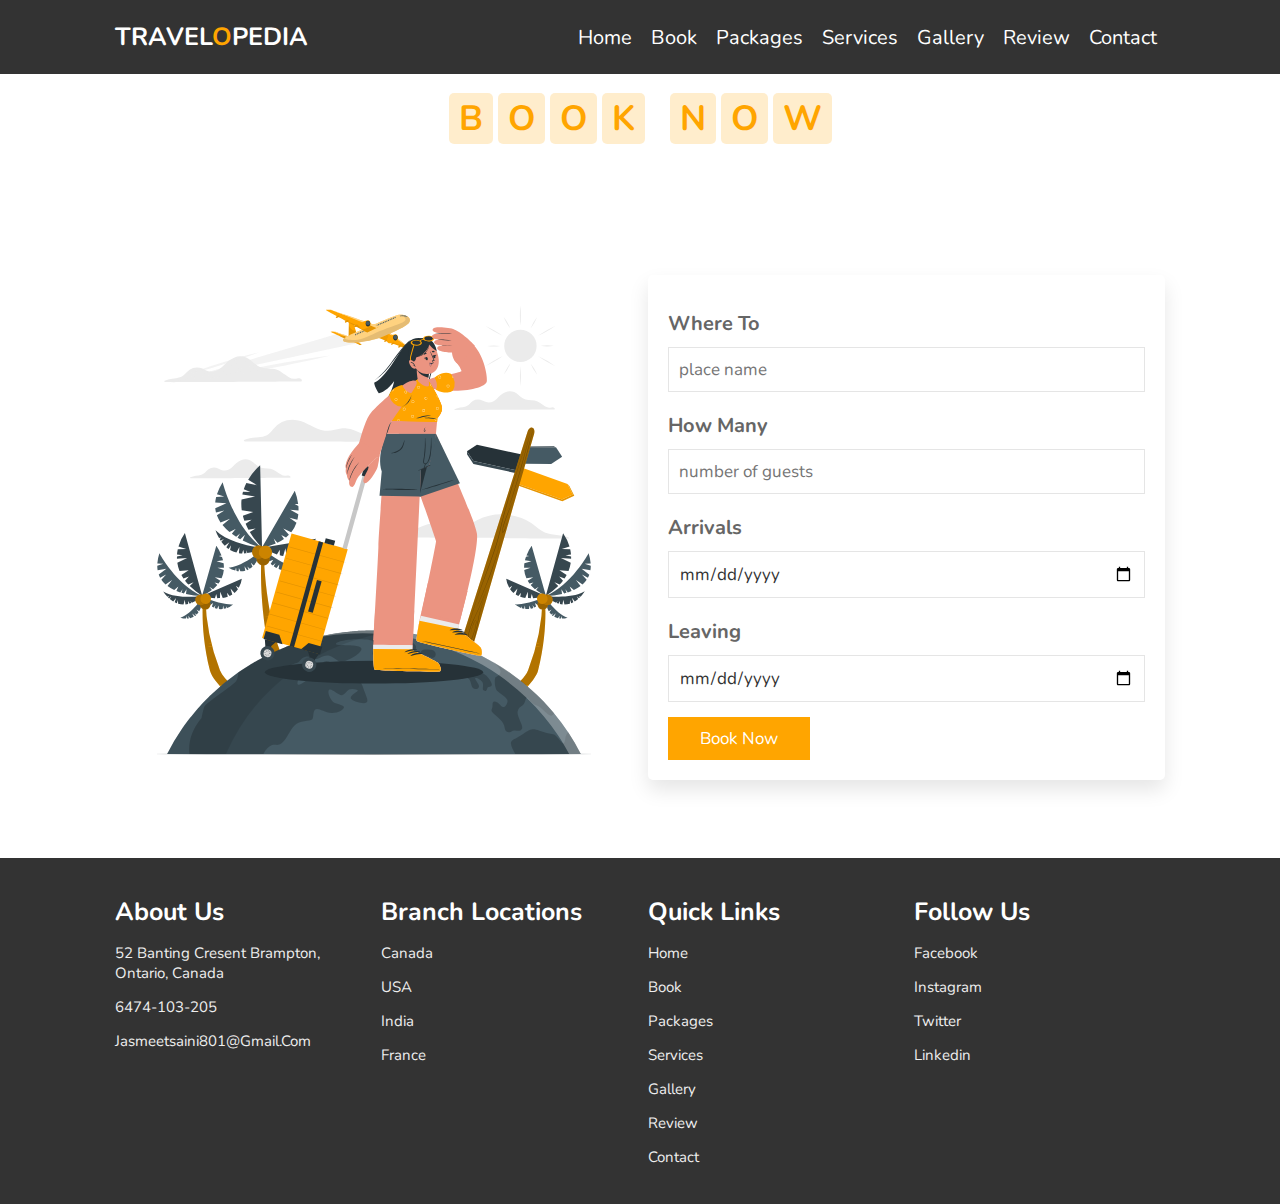
<file: booking.html>
<!DOCTYPE html>
<html lang="en">
<head>
    <meta charset="UTF-8">
    <meta name="viewport" content="width=device-width, initial-scale=1.0">
    <title>TravelOpedia</title>

    <link rel="stylesheet" href="https://unpkg.com/swiper/swiper-bundle.min.css" />

    <!-- font awesome cdn link  -->
    <link rel="stylesheet" href="https://cdnjs.cloudflare.com/ajax/libs/font-awesome/5.15.3/css/all.min.css">

    <!-- custom css file link  -->
    <link rel="stylesheet" href="style/style.css">

</head>
<body>
    
<!-- header section starts  -->

<header>

    <div id="menu-bar" class="fas fa-bars"></div>

    <a href="#" class="logo">travel<span>O</span>pedia</a>

    <nav class="navbar">
        <a href="./index.html">home</a>
        <a href="./booking.html">book</a>
        <a href="./package.html">packages</a>
        <a href="./services.html">services</a>
        <a href="./index.html">gallery</a>
        <a href="./reviews.html">review</a>
        <a href="./contact.html">contact</a>
    </nav>
</header>

<!-- header section ends -->

<!-- book section starts  -->

<section class="book" id="book">

    <h1 class="heading">
        <span>b</span>
        <span>o</span>
        <span>o</span>
        <span>k</span>
        <span class="space"></span>
        <span>n</span>
        <span>o</span>
        <span>w</span>
    </h1>

    <div class="row">

        <div class="image">
            <img src="images/book-img.svg" alt="">
        </div>

        <form action="./Thankyou.html">
            <div class="inputBox">
                <h3>where to</h3>
                <input type="text" placeholder="place name">
            </div>
            <div class="inputBox">
                <h3>how many</h3>
                <input type="number" placeholder="number of guests">
            </div>
            <div class="inputBox">
                <h3>arrivals</h3>
                <input type="date">
            </div>
            <div class="inputBox">
                <h3>leaving</h3>
                <input type="date">
            </div>
            <input type="submit" class="btn" value="book now">
        </form>

    </div>

</section>

<!-- book section ends -->

<!-- footer section  -->

<section class="footer">

    <div class="box-container">

        <div class="box">
            <h3>about us</h3>
            <p>52 banting cresent Brampton, Ontario, Canada</p>
            <p>6474-103-205</p>
            <p>jasmeetsaini801@gmail.com</p>
        </div>
        <div class="box">
            <h3>branch locations</h3>
            <a href="#">Canada</a>
            <a href="#">USA</a>
            <a href="#">India</a>
            <a href="#">france</a>
        </div>
        <div class="box">
            <h3>quick links</h3>
            <a href="./index.html">home</a>
            <a href="./booking.html">book</a>
            <a href="./package.html">packages</a>
            <a href="./services.html">services</a>
            <a href="./index.html">gallery</a>
            <a href="./reviews.html">review</a>
            <a href="./contact.html">contact</a>
        </div>
        <div class="box">
            <h3>follow us</h3>
            <a href="#">facebook</a>
            <a href="#">instagram</a>
            <a href="#">twitter</a>
            <a href="#">linkedin</a>
        </div>

    </div>
</section>


<script src="https://unpkg.com/swiper/swiper-bundle.min.js"></script>

<!-- custom js file link  -->
<script src="scripts/script.js"></script>

</body>
</html>
</file>
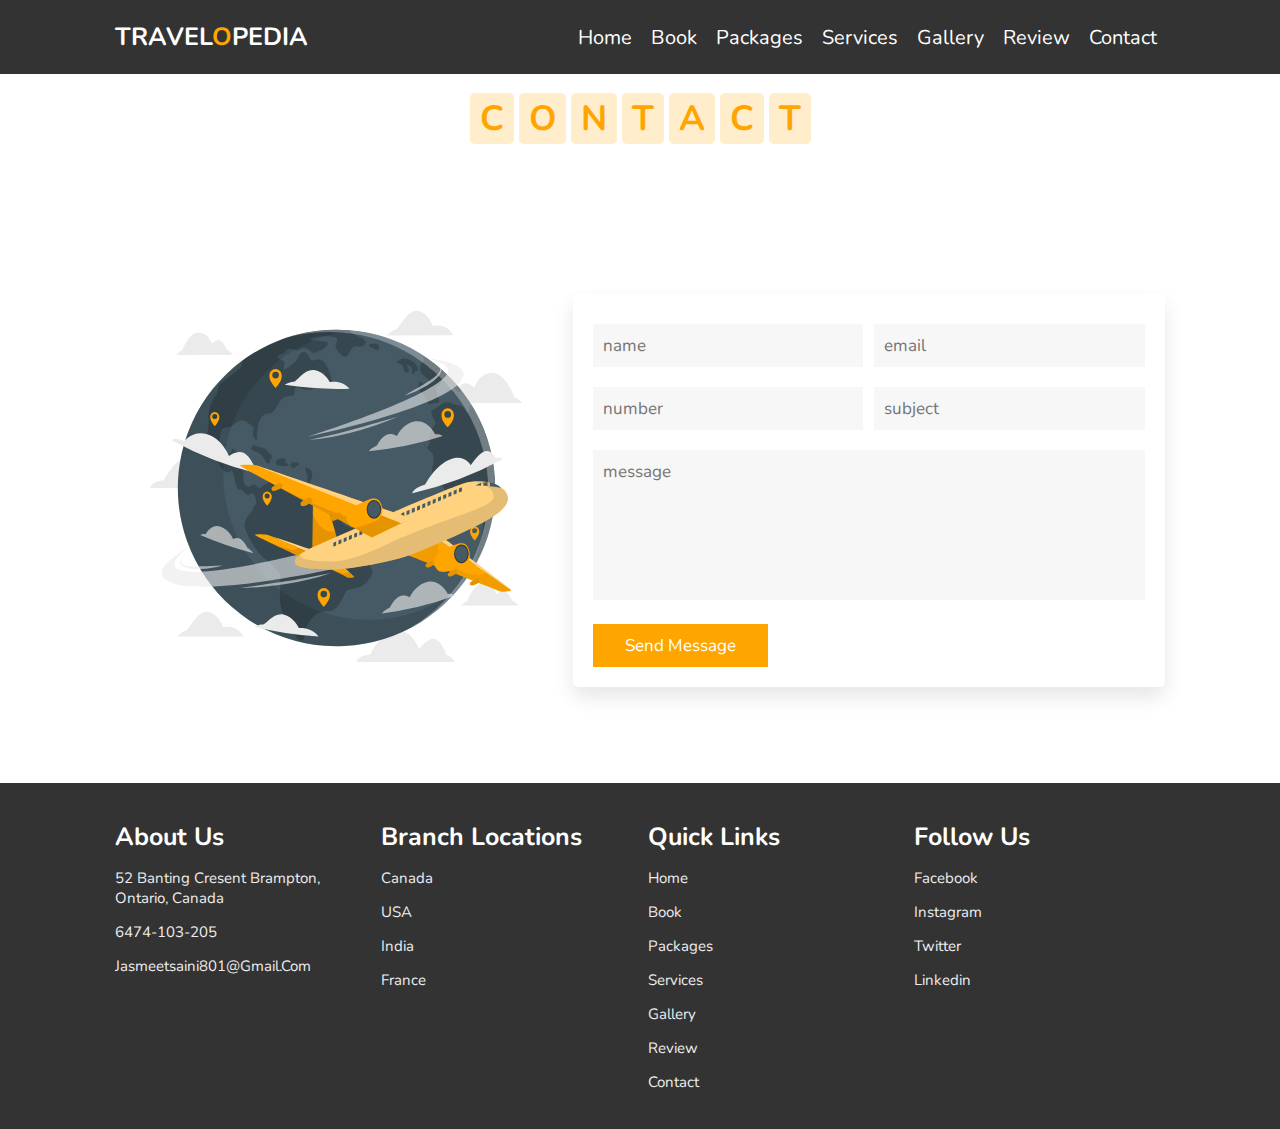
<file: contact.html>
<!DOCTYPE html>
<html lang="en">
<head>
    <meta charset="UTF-8">
    <meta name="viewport" content="width=device-width, initial-scale=1.0">
    <title>TravelOpedia</title>

    <link rel="stylesheet" href="https://unpkg.com/swiper/swiper-bundle.min.css" />

    <!-- font awesome cdn link  -->
    <link rel="stylesheet" href="https://cdnjs.cloudflare.com/ajax/libs/font-awesome/5.15.3/css/all.min.css">

    <!-- custom css file link  -->
    <link rel="stylesheet" href="style/style.css">

</head>
<body>
    
<!-- header section starts  -->

<header>

    <div id="menu-bar" class="fas fa-bars"></div>

    <a href="#" class="logo">travel<span>O</span>pedia</a>

    <nav class="navbar">
        <a href="./index.html">home</a>
        <a href="./booking.html">book</a>
        <a href="./package.html">packages</a>
        <a href="./services.html">services</a>
        <a href="./index.html">gallery</a>
        <a href="./reviews.html">review</a>
        <a href="./contact.html">contact</a>
    </nav>

</header>

<!-- header section ends -->


<!-- contact section starts  -->

<section class="contact" id="contact">
    
    <h1 class="heading">
        <span>c</span>
        <span>o</span>
        <span>n</span>
        <span>t</span>
        <span>a</span>
        <span>c</span>
        <span>t</span>
    </h1>

    <div class="row">

        <div class="image">
            <img src="images/contact-img.svg" alt="">
        </div>

        <form action="/Thankyou.html">
            <div class="inputBox">
                <input type="text" placeholder="name">
                <input type="email" placeholder="email">
            </div>
            <div class="inputBox">
                <input type="number" placeholder="number">
                <input type="text" placeholder="subject">
            </div>
            <textarea placeholder="message" name="" id="" cols="30" rows="10"></textarea>
            <input type="submit" class="btn" value="send message">
        </form>

    </div>
    
</section>

<!-- contact section ends -->

<!-- footer section  -->

<section class="footer">

    <div class="box-container">

        <div class="box">
            <h3>about us</h3>
            <p>52 banting cresent Brampton, Ontario, Canada</p>
            <p>6474-103-205</p>
            <p>jasmeetsaini801@gmail.com</p>
        </div>
        <div class="box">
            <h3>branch locations</h3>
            <a href="#">Canada</a>
            <a href="#">USA</a>
            <a href="#">India</a>
            <a href="#">france</a>
        </div>
        <div class="box">
            <h3>quick links</h3>
            <a href="./index.html">home</a>
            <a href="./booking.html">book</a>
            <a href="./package.html">packages</a>
            <a href="./services.html">services</a>
            <a href="./index.html">gallery</a>
            <a href="./reviews.html">review</a>
            <a href="./contact.html">contact</a>
        </div>
        <div class="box">
            <h3>follow us</h3>
            <a href="#">facebook</a>
            <a href="#">instagram</a>
            <a href="#">twitter</a>
            <a href="#">linkedin</a>
        </div>

    </div>
</section>

<script src="https://unpkg.com/swiper/swiper-bundle.min.js"></script>

<!-- custom js file link  -->
<script src="scripts/script.js"></script>

</body>
</html>
</file>
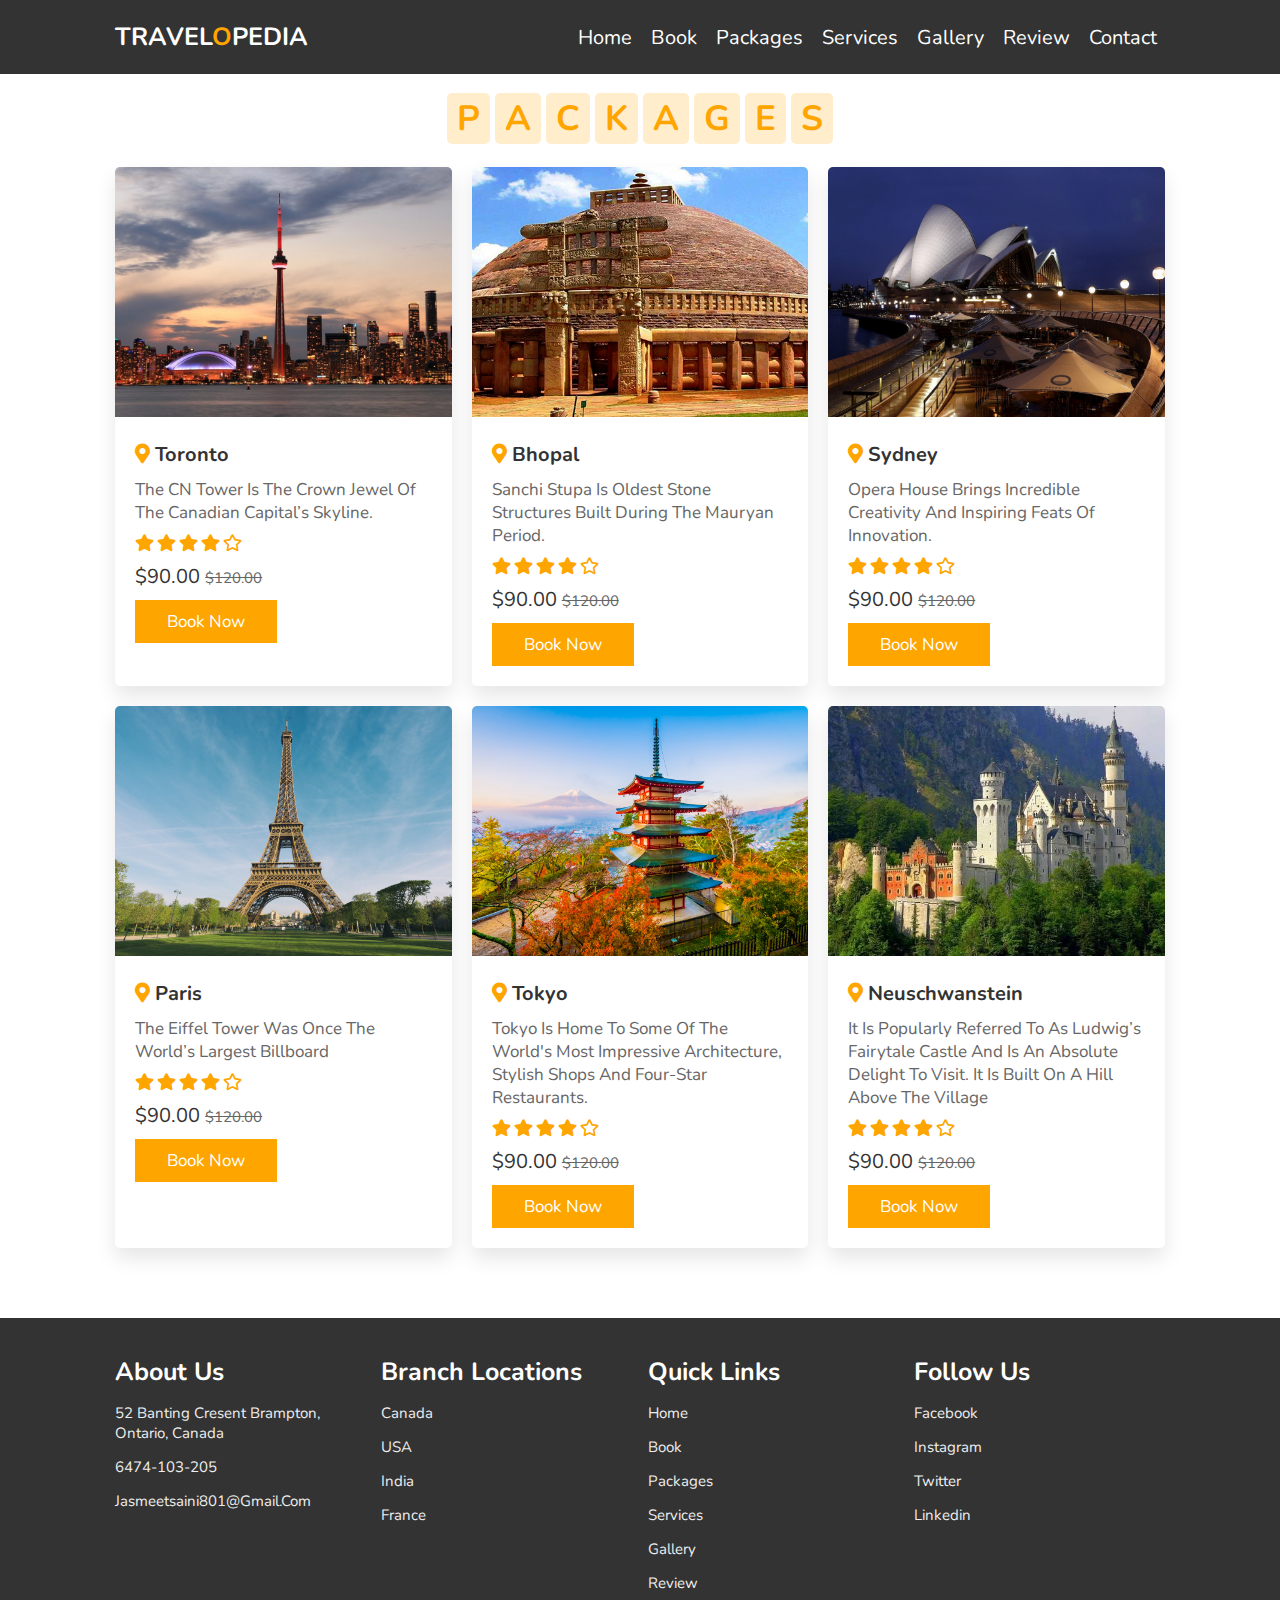
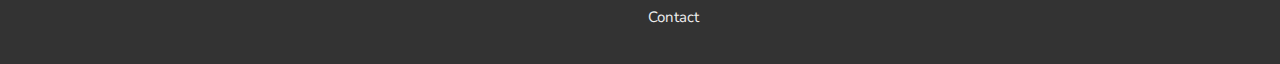
<file: package.html>
<!DOCTYPE html>
<html lang="en">
<head>
    <meta charset="UTF-8">
    <meta name="viewport" content="width=device-width, initial-scale=1.0">
    <title>TravelOpedia</title>

    <link rel="stylesheet" href="https://unpkg.com/swiper/swiper-bundle.min.css" />

    <!-- font awesome cdn link  -->
    <link rel="stylesheet" href="https://cdnjs.cloudflare.com/ajax/libs/font-awesome/5.15.3/css/all.min.css">

    <!-- custom css file link  -->
    <link rel="stylesheet" href="style/style.css">

</head>
<body>
    
<!-- header section starts  -->

<header>

    <div id="menu-bar" class="fas fa-bars"></div>

    <a href="#" class="logo">travel<span>O</span>pedia</a>

    <nav class="navbar">
        <a href="./index.html">home</a>
        <a href="./booking.html">book</a>
        <a href="./package.html">packages</a>
        <a href="./services.html">services</a>
        <a href="./index.html">gallery</a>
        <a href="./reviews.html">review</a>
        <a href="./contact.html">contact</a>
    </nav>
</header>

<!-- header section ends -->

<!-- packages section starts  -->

<section class="packages" id="packages">

    <h1 class="heading">
        <span>p</span>
        <span>a</span>
        <span>c</span>
        <span>k</span>
        <span>a</span>
        <span>g</span>
        <span>e</span>
        <span>s</span>
    </h1>

    <div class="box-container">

        <div class="box">
            <img src="images/p-1.jpg" alt="">
            <div class="content">
                <h3> <i class="fas fa-map-marker-alt"></i> Toronto </h3>
                <p>the CN Tower is the crown jewel of the Canadian capital’s skyline.</p>
                <div class="stars">
                    <i class="fas fa-star"></i>
                    <i class="fas fa-star"></i>
                    <i class="fas fa-star"></i>
                    <i class="fas fa-star"></i>
                    <i class="far fa-star"></i>
                </div>
                <div class="price"> $90.00 <span>$120.00</span> </div>
                <a href="./contact.html" class="btn">book now</a>
            </div>
        </div>

        <div class="box">
            <img src="images/p-2.jpg" alt="">
            <div class="content">
                <h3> <i class="fas fa-map-marker-alt"></i> Bhopal </h3>
                <p>Sanchi Stupa is oldest stone structures built during the Mauryan period. </p>
                <div class="stars">
                    <i class="fas fa-star"></i>
                    <i class="fas fa-star"></i>
                    <i class="fas fa-star"></i>
                    <i class="fas fa-star"></i>
                    <i class="far fa-star"></i>
                </div>
                <div class="price"> $90.00 <span>$120.00</span> </div>
                <a href="./contact.html" class="btn">book now</a>
            </div>
        </div>

        <div class="box">
            <img src="images/p-3.jpg" alt="">
            <div class="content">
                <h3> <i class="fas fa-map-marker-alt"></i> sydney </h3>
                <p>Opera House brings incredible creativity and inspiring feats of innovation.</p>
                <div class="stars">
                    <i class="fas fa-star"></i>
                    <i class="fas fa-star"></i>
                    <i class="fas fa-star"></i>
                    <i class="fas fa-star"></i>
                    <i class="far fa-star"></i>
                </div>
                <div class="price"> $90.00 <span>$120.00</span> </div>
                <a href="./contact.html" class="btn">book now</a>
            </div>
        </div>

        <div class="box">
            <img src="images/p-4.jpg" alt="">
            <div class="content">
                <h3> <i class="fas fa-map-marker-alt"></i> paris </h3>
                <p>The Eiffel Tower was once the world’s largest billboard
                </p>
                <div class="stars">
                    <i class="fas fa-star"></i>
                    <i class="fas fa-star"></i>
                    <i class="fas fa-star"></i>
                    <i class="fas fa-star"></i>
                    <i class="far fa-star"></i>
                </div>
                <div class="price"> $90.00 <span>$120.00</span> </div>
                <a href="./contact.html" class="btn">book now</a>
            </div>
        </div>

        <div class="box">
            <img src="images/p-5.jpg" alt="">
            <div class="content">
                <h3> <i class="fas fa-map-marker-alt"></i> tokyo </h3>
                <p>Tokyo is home to some of the world's most impressive architecture, stylish shops and four-star restaurants.</p>
                <div class="stars">
                    <i class="fas fa-star"></i>
                    <i class="fas fa-star"></i>
                    <i class="fas fa-star"></i>
                    <i class="fas fa-star"></i>
                    <i class="far fa-star"></i>
                </div>
                <div class="price"> $90.00 <span>$120.00</span> </div>
                <a href="./contact.html" class="btn">book now</a>
            </div>
        </div>

        <div class="box">
            <img src="images/p-6.jpg" alt="">
            <div class="content">
                <h3> <i class="fas fa-map-marker-alt"></i> Neuschwanstein </h3>
                <p>It is popularly referred to as Ludwig’s fairytale castle and is an absolute delight to visit. It is built on a hill above the village</p>
                <div class="stars">
                    <i class="fas fa-star"></i>
                    <i class="fas fa-star"></i>
                    <i class="fas fa-star"></i>
                    <i class="fas fa-star"></i>
                    <i class="far fa-star"></i>
                </div>
                <div class="price"> $90.00 <span>$120.00</span> </div>
                <a href="./contact.html" class="btn">book now</a>
            </div>
        </div>

    </div>

</section>

<!-- packages section ends -->

<!-- footer section  -->

<section class="footer">

    <div class="box-container">

        <div class="box">
            <h3>about us</h3>
            <p>52 banting cresent Brampton, Ontario, Canada</p>
            <p>6474-103-205</p>
            <p>jasmeetsaini801@gmail.com</p>
        </div>
        <div class="box">
            <h3>branch locations</h3>
            <a href="#">Canada</a>
            <a href="#">USA</a>
            <a href="#">India</a>
            <a href="#">france</a>
        </div>
        <div class="box">
            <h3>quick links</h3>
            <a href="./index.html">home</a>
            <a href="./booking.html">book</a>
            <a href="./package.html">packages</a>
            <a href="./services.html">services</a>
            <a href="./index.html">gallery</a>
            <a href="./reviews.html">review</a>
            <a href="./contact.html">contact</a>
        </div>
        <div class="box">
            <h3>follow us</h3>
            <a href="#">facebook</a>
            <a href="#">instagram</a>
            <a href="#">twitter</a>
            <a href="#">linkedin</a>
        </div>

    </div>
</section>

<script src="https://unpkg.com/swiper/swiper-bundle.min.js"></script>

<!-- custom js file link  -->
<script src="scripts/script.js"></script>

</body>
</html>
</file>
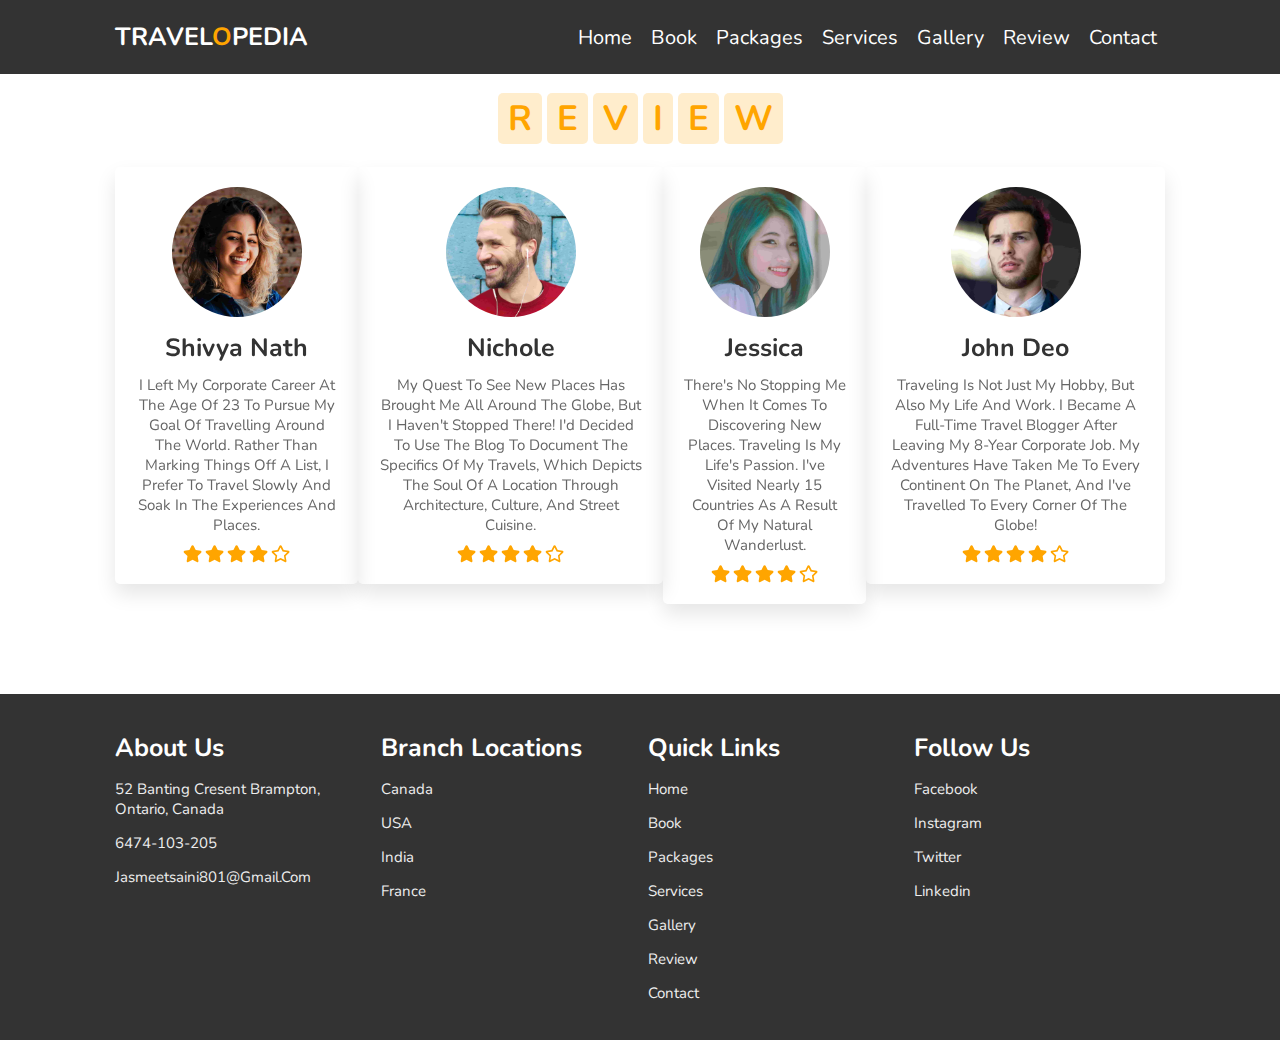
<file: reviews.html>
<!DOCTYPE html>
<html lang="en">
<head>
    <meta charset="UTF-8">
    <meta name="viewport" content="width=device-width, initial-scale=1.0">
    <title>TravelOpedia</title>

    <link rel="stylesheet" href="https://unpkg.com/swiper/swiper-bundle.min.css" />

    <!-- font awesome cdn link  -->
    <link rel="stylesheet" href="https://cdnjs.cloudflare.com/ajax/libs/font-awesome/5.15.3/css/all.min.css">

    <!-- custom css file link  -->
    <link rel="stylesheet" href="style/style.css">

</head>
<body>
    
<!-- header section starts  -->

<header>

    <div id="menu-bar" class="fas fa-bars"></div>

    <a href="#" class="logo">travel<span>O</span>pedia</a>

    <nav class="navbar">
        <a href="./index.html">home</a>
        <a href="./booking.html">book</a>
        <a href="./package.html">packages</a>
        <a href="./services.html">services</a>
        <a href="./index.html">gallery</a>
        <a href="./reviews.html">review</a>
        <a href="./contact.html">contact</a>
    </nav>
</header>

<!-- header section ends -->

<!-- review section starts  -->

<section class="review" id="review">

    <h1 class="heading">
        <span>r</span>
        <span>e</span>
        <span>v</span>
        <span>i</span>
        <span>e</span>
        <span>w</span>
    </h1>

    <div class="swiper-container review-slider">

        <div class="swiper-wrapper">

            <div>
                <div class="box">
                    <img src="images/pic1.png" alt="">
                    <h3>Shivya Nath</h3>
                    <p>I left my corporate career at the age of 23 to pursue my goal of travelling around the world. Rather than marking things off a list, I prefer to travel slowly and soak in the experiences and places.</p>
                    <div class="stars">
                        <i class="fas fa-star"></i>
                        <i class="fas fa-star"></i>
                        <i class="fas fa-star"></i>
                        <i class="fas fa-star"></i>
                        <i class="far fa-star"></i>
                    </div>
                </div>
            </div>
            <div>
                <div class="box">
                    <img src="images/pic2.png" alt="">
                    <h3>Nichole</h3>
                    <p>My quest to see new places has brought me all around the globe, but I haven't stopped there! I'd decided to use the blog to document the specifics of my travels, which depicts the soul of a location through architecture, culture, and street cuisine.</p>
                    <div class="stars">
                        <i class="fas fa-star"></i>
                        <i class="fas fa-star"></i>
                        <i class="fas fa-star"></i>
                        <i class="fas fa-star"></i>
                        <i class="far fa-star"></i>
                    </div>
                </div>
            </div>
            <div>
                <div class="box">
                    <img src="images/pic3.png" alt="">
                    <h3>jessica</h3>
                    <p>There's no stopping me when it comes to discovering new places. Traveling is my life's passion. I've visited nearly 15 countries as a result of my natural wanderlust.</p>
                    <div class="stars">
                        <i class="fas fa-star"></i>
                        <i class="fas fa-star"></i>
                        <i class="fas fa-star"></i>
                        <i class="fas fa-star"></i>
                        <i class="far fa-star"></i>
                    </div>
                </div>
            </div>
            <div>
                <div class="box">
                    <img src="images/pic4.png" alt="">
                    <h3>john deo</h3>
                    <p>Traveling is not just my hobby, but also my life and work. I became a full-time travel blogger after leaving my 8-year corporate job. My adventures have taken me to every continent on the planet, and I've travelled to every corner of the globe!</p>
                    <div class="stars">
                        <i class="fas fa-star"></i>
                        <i class="fas fa-star"></i>
                        <i class="fas fa-star"></i>
                        <i class="fas fa-star"></i>
                        <i class="far fa-star"></i>
                    </div>
                </div>
            </div>

        </div>

    </div>

</section>

<!-- review section ends -->

<!-- footer section  -->

<section class="footer">

    <div class="box-container">

        <div class="box">
            <h3>about us</h3>
            <p>52 banting cresent Brampton, Ontario, Canada</p>
            <p>6474-103-205</p>
            <p>jasmeetsaini801@gmail.com</p>
        </div>
        <div class="box">
            <h3>branch locations</h3>
            <a href="#">Canada</a>
            <a href="#">USA</a>
            <a href="#">India</a>
            <a href="#">france</a>
        </div>
        <div class="box">
            <h3>quick links</h3>
            <a href="./index.html">home</a>
            <a href="./booking.html">book</a>
            <a href="./package.html">packages</a>
            <a href="./services.html">services</a>
            <a href="./index.html">gallery</a>
            <a href="./reviews.html">review</a>
            <a href="./contact.html">contact</a>
        </div>
        <div class="box">
            <h3>follow us</h3>
            <a href="#">facebook</a>
            <a href="#">instagram</a>
            <a href="#">twitter</a>
            <a href="#">linkedin</a>
        </div>

    </div>
</section>

<script src="https://unpkg.com/swiper/swiper-bundle.min.js"></script>

<!-- custom js file link  -->
<script src="scripts/script.js"></script>

</body>
</html>
</file>
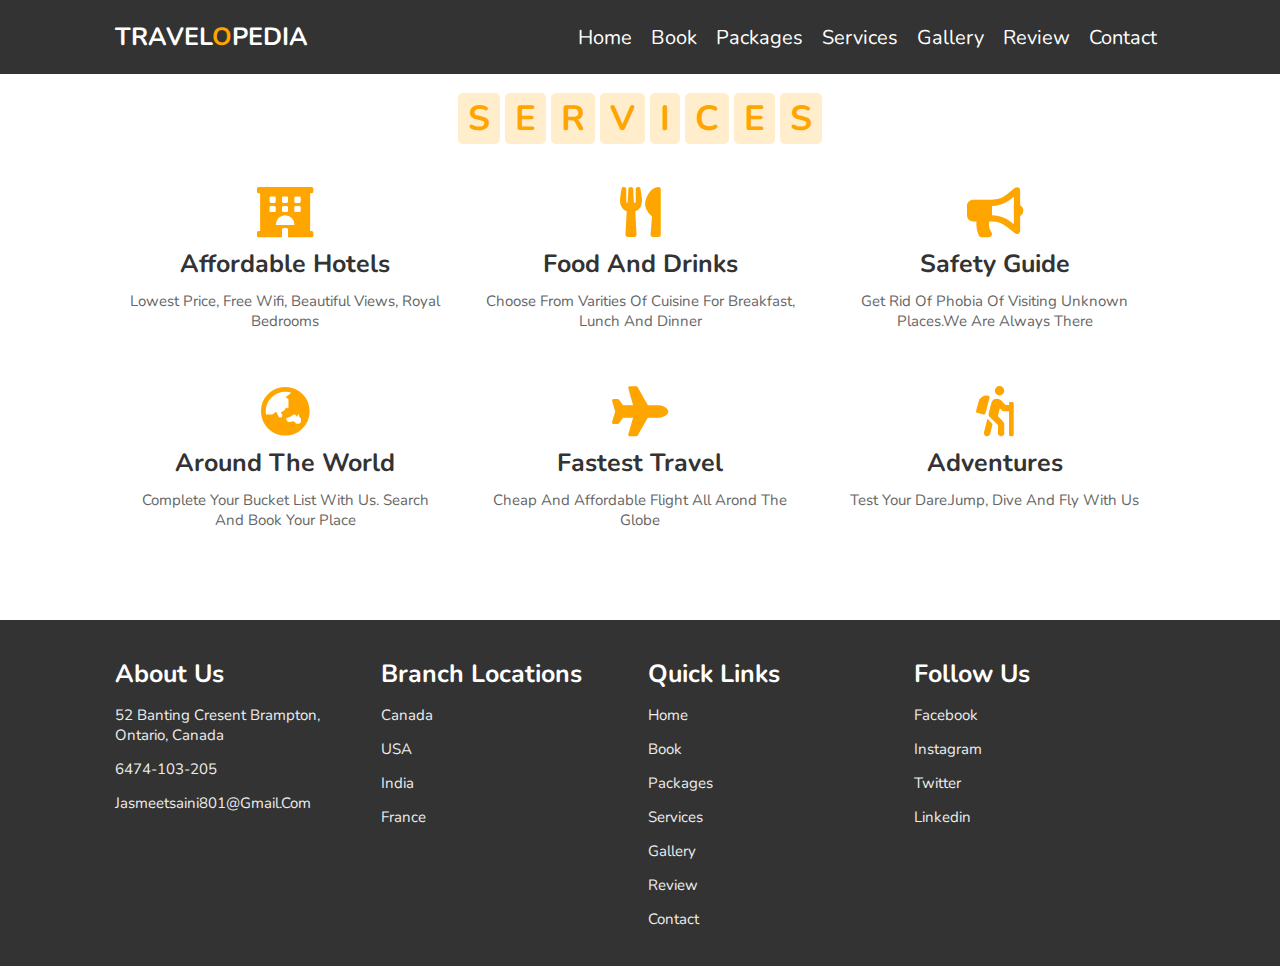
<file: services.html>
<!DOCTYPE html>
<html lang="en">
<head>
    <meta charset="UTF-8">
    <meta name="viewport" content="width=device-width, initial-scale=1.0">
    <title>TravelOpedia</title>

    <link rel="stylesheet" href="https://unpkg.com/swiper/swiper-bundle.min.css" />

    <!-- font awesome cdn link  -->
    <link rel="stylesheet" href="https://cdnjs.cloudflare.com/ajax/libs/font-awesome/5.15.3/css/all.min.css">

    <!-- custom css file link  -->
    <link rel="stylesheet" href="style/style.css">

</head>
<body>
    
<!-- header section starts  -->

<header>

    <div id="menu-bar" class="fas fa-bars"></div>

    <a href="#" class="logo">travel<span>O</span>pedia</a>

    <nav class="navbar">
        <a href="./index.html">home</a>
        <a href="./booking.html">book</a>
        <a href="./package.html">packages</a>
        <a href="./services.html">services</a>
        <a href="./index.html">gallery</a>
        <a href="./reviews.html">review</a>
        <a href="./contact.html">contact</a>
    </nav>

</header>

<!-- header section ends -->

<!-- services section starts  -->

<section class="services" id="services">

    <h1 class="heading">
        <span>s</span>
        <span>e</span>
        <span>r</span>
        <span>v</span>
        <span>i</span>
        <span>c</span>
        <span>e</span>
        <span>s</span>
    </h1>

    <div class="box-container">

        <div class="box">
            <i class="fas fa-hotel"></i>
            <h3>affordable hotels</h3>
            <p>Lowest price, Free wifi, beautiful views, royal bedrooms</p>
        </div>
        <div class="box">
            <i class="fas fa-utensils"></i>
            <h3>food and drinks</h3>
            <p>Choose from varities of cuisine for breakfast, lunch and dinner</p>
        </div>
        <div class="box">
            <i class="fas fa-bullhorn"></i>
            <h3>safety guide</h3>
            <p>get rid of phobia of visiting unknown places.we are always there</p>
        </div>
        <div class="box">
            <i class="fas fa-globe-asia"></i>
            <h3>around the world</h3>
            <p>complete your bucket list with us. search and book your place</p>
        </div>
        <div class="box">
            <i class="fas fa-plane"></i>
            <h3>fastest travel</h3>
            <p>cheap and affordable flight all arond the globe </p>
        </div>
        <div class="box">
            <i class="fas fa-hiking"></i>
            <h3>adventures</h3>
            <p>test your dare.jump, dive and fly with us</p>
        </div>

    </div>

</section>

<!-- services section ends -->

<!-- footer section  -->

<section class="footer">

    <div class="box-container">

        <div class="box">
            <h3>about us</h3>
            <p>52 banting cresent Brampton, Ontario, Canada</p>
            <p>6474-103-205</p>
            <p>jasmeetsaini801@gmail.com</p>
        </div>
        <div class="box">
            <h3>branch locations</h3>
            <a href="#">Canada</a>
            <a href="#">USA</a>
            <a href="#">India</a>
            <a href="#">france</a>
        </div>
        <div class="box">
            <h3>quick links</h3>
            <a href="./index.html">home</a>
            <a href="./booking.html">book</a>
            <a href="./package.html">packages</a>
            <a href="./services.html">services</a>
            <a href="./index.html">gallery</a>
            <a href="./reviews.html">review</a>
            <a href="./contact.html">contact</a>
        </div>
        <div class="box">
            <h3>follow us</h3>
            <a href="#">facebook</a>
            <a href="#">instagram</a>
            <a href="#">twitter</a>
            <a href="#">linkedin</a>
        </div>

    </div>
</section>

<script src="https://unpkg.com/swiper/swiper-bundle.min.js"></script>

<!-- custom js file link  -->
<script src="scripts/script.js"></script>

</body>
</html>
</file>
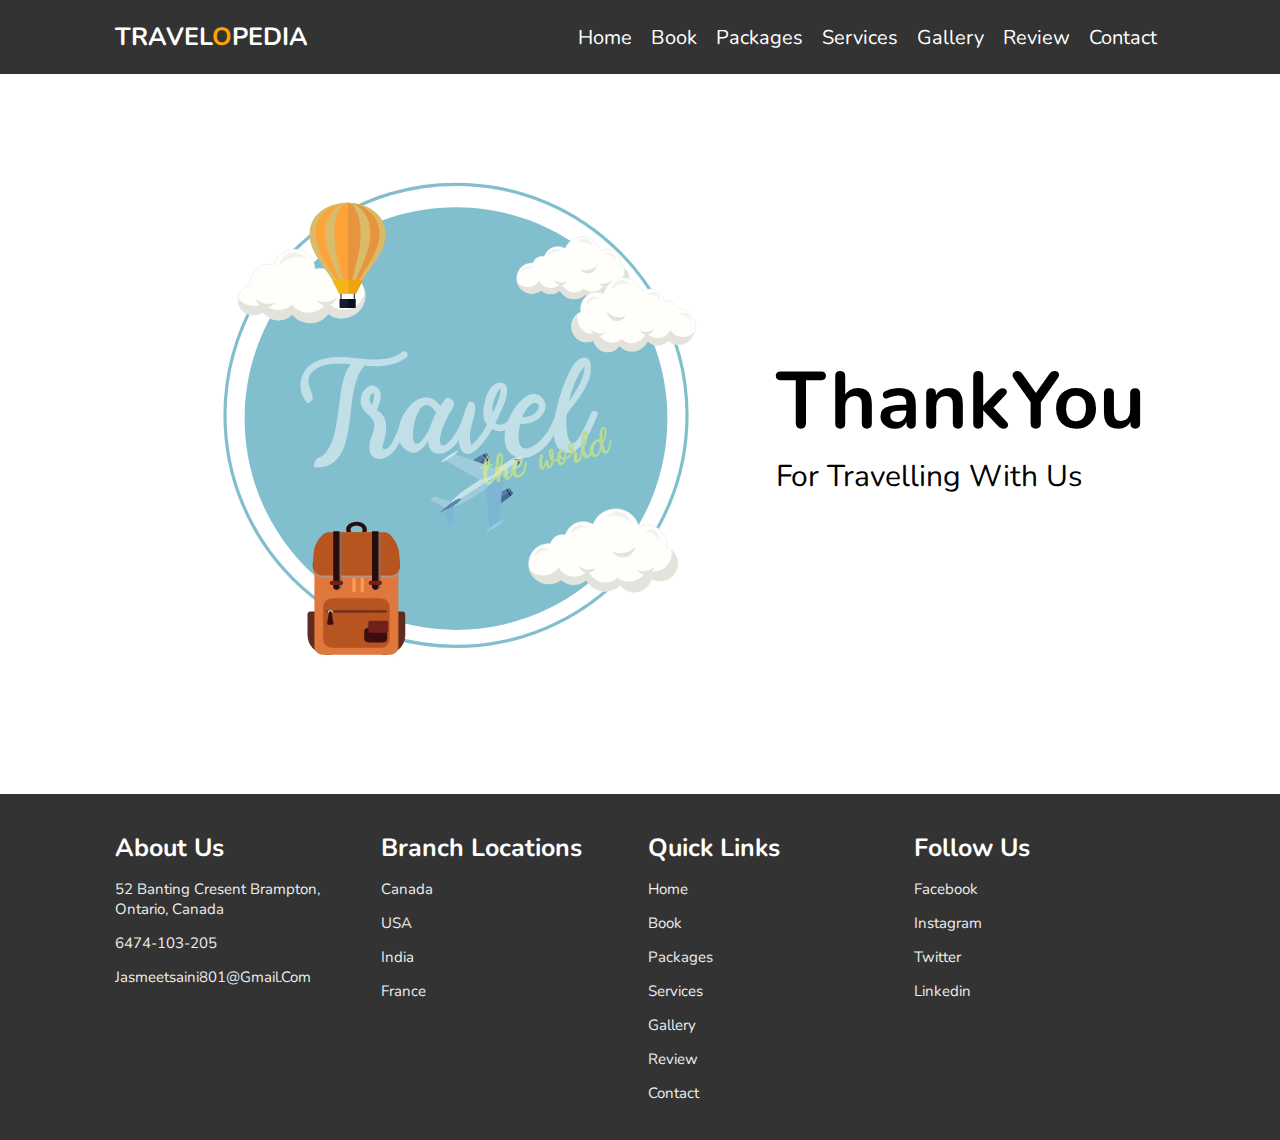
<file: Thankyou.html>
<!DOCTYPE html>
<html lang="en">
<head>
    <meta charset="UTF-8">
    <meta name="viewport" content="width=device-width, initial-scale=1.0">
    <title>TravelOpedia</title>

    <link rel="stylesheet" href="https://unpkg.com/swiper/swiper-bundle.min.css" />

    <!-- font awesome cdn link  -->
    <link rel="stylesheet" href="https://cdnjs.cloudflare.com/ajax/libs/font-awesome/5.15.3/css/all.min.css">

    <!-- custom css file link  -->
    <link rel="stylesheet" href="style/style.css">

</head>
<body>
    
<!-- header section starts  -->

<header>

    <div id="menu-bar" class="fas fa-bars"></div>

    <a href="#" class="logo">travel<span>O</span>pedia</a>

    <nav class="navbar">
        <a href="./index.html">home</a>
        <a href="./booking.html">book</a>
        <a href="./package.html">packages</a>
        <a href="./services.html">services</a>
        <a href="./index.html">gallery</a>
        <a href="./reviews.html">review</a>
        <a href="./contact.html">contact</a>
    </nav>

</header>

<!-- header section ends -->
      <div class="row">
        <div>
          <img  src="./images/thankyou.gif" alt="">
        </div>
      <div>
          <h1 class="text-heading">ThankYou </h1>
          <p>for travelling with us
          </p>
      </div>
  </div>

<!-- footer section  -->

<section class="footer">

    <div class="box-container">

        <div class="box">
            <h3>about us</h3>
            <p>52 banting cresent Brampton, Ontario, Canada</p>
            <p>6474-103-205</p>
            <p>jasmeetsaini801@gmail.com</p>
        </div>
        <div class="box">
            <h3>branch locations</h3>
            <a href="#">Canada</a>
            <a href="#">USA</a>
            <a href="#">India</a>
            <a href="#">france</a>
        </div>
        <div class="box">
            <h3>quick links</h3>
            <a href="./index.html">home</a>
            <a href="./booking.html">book</a>
            <a href="./package.html">packages</a>
            <a href="./services.html">services</a>
            <a href="./index.html">gallery</a>
            <a href="./reviews.html">review</a>
            <a href="./contact.html">contact</a>
        </div>
        <div class="box">
            <h3>follow us</h3>
            <a href="#">facebook</a>
            <a href="#">instagram</a>
            <a href="#">twitter</a>
            <a href="#">linkedin</a>
        </div>

    </div>
</section>

<script src="https://unpkg.com/swiper/swiper-bundle.min.js"></script>

<!-- custom js file link  -->
<script src="scripts/script.js"></script>

</body>
</html>
</file>
<file: style/style.css>
@import url('https://fonts.googleapis.com/css2?family=Nunito:wght@200;300;400;600;700&display=swap');

:root{
  --orange:#ffa500;
}

*{
  font-family: 'Nunito', sans-serif;
  margin:0; padding:0;
  box-sizing: border-box;
  text-transform: capitalize;
  outline: none; border:none;
  text-decoration: none;
  transition: all .2s linear;
}

*::selection{
  background:var(--orange);
  color:#fff;
}

html{
  font-size: 62.5%;
  overflow-x: hidden;
  scroll-padding-top: 6rem;
  scroll-behavior: smooth;
}

section{
  padding:2rem 9%;
  margin-top: 50px;
}

.heading{
  text-align: center;
  padding:2.5rem 0
}

.heading span{
  font-size: 3.5rem;
  background:rgba(255, 165, 0,.2);
  color:var(--orange);
  border-radius: .5rem;
  padding:.2rem 1rem;
}

.heading span.space{
  background:none;
}

.btn{
  display: inline-block;
  margin-top: 1rem;
  background:var(--orange);
  color:#fff;
  padding:.8rem 3rem;
  border:.2rem solid var(--orange);
  cursor: pointer;
  font-size: 1.7rem;
}

.btn:hover{
  background:rgba(255, 165, 0,.2);
  color:var(--orange);
}

header{
  position: fixed;
  top:0; left: 0; right:0;
  background:#333;
  z-index: 1000;
  display: flex;
  align-items: center;
  justify-content: space-between;
  padding:2rem 9%;
}
.row{
  display: flex;
  margin-top: 100px;
  align-items: center;
  justify-content: center;
}
.row p{
  font-size: 3rem;

}
.text-heading{
  font-size: 8rem;
}

header .logo{
  font-size: 2.5rem;
  font-weight: bolder;
  color:#fff;
  text-transform: uppercase;
}

header .logo span{
  color:var(--orange);
}

header .navbar a{
  color:#fff;
  font-size: 2rem;
  margin:0 .8rem;
}

header .navbar a:hover{
  color:var(--orange);
}

header .icons i{
  font-size: 2.5rem;
  color:#fff;
  cursor: pointer;
  margin-right: 2rem;
}

header .icons i:hover{
  color:var(--orange);
}

header .search-bar-container{
  position: absolute;
  top:100%; left: 0; right:0;
  padding:1.5rem 2rem;
  background:#333;
  border-top: .1rem solid rgba(255,255,255,.2);
  display: flex;
  align-items: center;
  z-index: 1001;
  clip-path: polygon(0 0, 100% 0, 100% 0, 0 0);
}

header .search-bar-container.active{
  clip-path: polygon(0 0, 100% 0, 100% 100%, 0 100%);
}

header .search-bar-container #search-bar{
  width:100%;
  padding:1rem;
  text-transform: none;
  color:#333;
  font-size: 1.7rem;
  border-radius: .5rem;
}

header .search-bar-container label{
  color:#fff;
  cursor: pointer;
  font-size: 3rem;
  margin-left: 1.5rem;
}

header .search-bar-container label:hover{
  color:var(--orange);
}

.login-form-container{
  position: fixed;
  top:-120%; left: 0;
  z-index: 10000;
  min-height: 100vh;
  width:100%;
  background:rgba(0,0,0,.7);
  display: flex;
  align-items: center;
  justify-content: center;
}

.login-form-container.active{
  top:0;
}

.login-form-container form{
  margin:2rem;
  padding:1.5rem 2rem;
  border-radius: .5rem;
  background:#fff;
  width:50rem;
}

.login-form-container form h3{
  font-size: 3rem;
  color:#444;
  text-transform: uppercase;
  text-align: center;
  padding:1rem 0;
}

.login-form-container form .box{
  width:100%;
  padding:1rem;
  font-size: 1.7rem;
  color:#333;
  margin:.6rem 0;
  border:.1rem solid rgba(0,0,0,.3);
  text-transform: none;
}

.login-form-container form .box:focus{
  border-color: var(--orange);;
}

.login-form-container form #remember{
  margin:2rem 0;
}

.login-form-container form label{
  font-size: 1.5rem;
}

.login-form-container form .btn{
  display: block;
  width:100%;
}

.login-form-container form p{
  padding:.5rem 0;
  font-size: 1.5rem;
  color:#666;
}

.login-form-container form p a{
  color:var(--orange);
}

.login-form-container form p a:hover{
  color:#333;
  text-decoration: underline;
}

.login-form-container #form-close{
  position: absolute;
  top:2rem; right:3rem;
  font-size: 5rem;
  color:#fff;
  cursor: pointer;
}

#menu-bar{
  color:#fff;
  border:.1rem solid #fff;
  border-radius: .5rem;
  font-size: 3rem;
  padding:.5rem 1.2rem;
  cursor: pointer;
  display: none;
}

.home{
  min-height: 100vh;
  display: flex;
  align-items: center;
  justify-content: center;
  flex-flow: column;
  position: relative;
  z-index: 0;
}

.home .content{
  text-align: center;
}

.home .content h3{
  font-size: 4.5rem;
  color:#fff;
  text-transform: uppercase;
  text-shadow: 0 .3rem .5rem rgba(0,0,0,.1);
}

.home .content p{
  font-size: 2.5rem;
  color:#fff;
  padding:.5rem 0;
}

.home .video-container video{
  position: absolute;
  top:0; left: 0;
  z-index: -1;
  height: 100%;
  width:100%;
  object-fit: cover;
}

.home .controls{
  padding:1rem;
  border-radius: 5rem;
  background:rgba(0,0,0,.7);
  position: relative;
  top:10rem;
}

.home .controls .vid-btn{
  height:2rem;
  width:2rem;
  display: inline-block;
  border-radius: 50%;
  background:#fff;
  cursor: pointer;
  margin:0 .5rem;
}

.home .controls .vid-btn.active{
  background:var(--orange);
}

.book .row{
  display: flex;
  flex-wrap: wrap;
  gap:1.5rem;
  align-items: center;
}

.book .row .image{
  flex:1 1 40rem;
}

.book .row .image img{
  width:100%;
}

.book .row form{
  flex:1 1 40rem;
  padding:2rem;
  box-shadow: 0 1rem 2rem rgba(0,0,0,.1);
  border-radius: .5rem;
}

.book .row form .inputBox{
  padding:.5rem 0;
}

.book .row form .inputBox input{
  width:100%;
  padding:1rem;
  border:.1rem solid rgba(0,0,0,.1);
  font-size: 1.7rem;
  color:#333;
  text-transform: none;
}

.book .row form .inputBox h3{
  font-size: 2rem;
  padding:1rem 0;
  color:#666;
}

.packages .box-container{
  display: flex;
  flex-wrap: wrap;
  gap:2rem;
}

.packages .box-container .box{
  flex:1 1 30rem;
  border-radius: .5rem;
  overflow: hidden;
  box-shadow: 0 1rem 2rem rgba(0,0,0,.1);
}

.packages .box-container .box img{
  height: 25rem;
  width:100%;
  object-fit: cover;
}

.packages .box-container .box .content{
  padding:2rem;
}

.packages .box-container .box .content h3{
  font-size:2rem;
  color:#333;
}

.packages .box-container .box .content h3 i{
  color:var(--orange);
}

.packages .box-container .box .content p{
  font-size:1.7rem;
  color:#666;
  padding:1rem 0;
}

.packages .box-container .box .content .stars i{
  font-size:1.7rem;
  color:var(--orange);
}

.packages .box-container .box .content .price{
  font-size: 2rem;
  color:#333;
  padding-top: 1rem;
}

.packages .box-container .box .content .price span{
  color:#666;
  font-size: 1.5rem;
  text-decoration: line-through;
}

.services .box-container{
  display: flex;
  flex-wrap: wrap;
  gap:1.5rem;
}

.services .box-container .box{
  flex: 1 1 30rem;
  border-radius: .5rem;
  padding:1rem;
  text-align: center;
}

.services .box-container .box i{
  padding:1rem;
  font-size: 5rem;
  color:var(--orange);
}

.services .box-container .box h3{
  font-size: 2.5rem;
  color:#333;
}

.services .box-container .box p{
  font-size: 1.5rem;
  color:#666;
  padding:1rem 0;
}

.services .box-container .box:hover{
  box-shadow: 0 1rem 2rem rgba(0,0,0,.1);
}

.gallery .box-container{
  display: flex;
  flex-wrap: wrap;
  gap:1.5rem;
}

.gallery .box-container .box{
  overflow: hidden;
  box-shadow: 0 1rem 2rem rgba(0,0,0,.1);
  border:1rem solid #fff;
  border-radius: .5rem;
  flex:1 1 30rem;
  height: 25rem;
  position: relative;
}

.gallery .box-container .box img{
  height: 100%;
  width:100%;
  object-fit: cover;
}

.gallery .box-container .box .content{
  position: absolute;
  top:-100%; left:0;
  height: 100%;
  width:100%;
  text-align: center;
  background:rgba(0,0,0,.7);
  padding:2rem;
  padding-top: 5rem;
}

.gallery .box-container .box:hover .content{
  top:0;
}

.gallery .box-container .box .content h3{
  font-size: 2.5rem;
  color:var(--orange);
}

.gallery .box-container .box .content p{
  font-size: 1.5rem;
  color:#eee;
  padding:.5rem 0;
}

.review .review-slider{
  padding-bottom: 2rem;
}

.review .box{
  padding:2rem;
  text-align: center;
  box-shadow: 0 1rem 2rem rgba(0,0,0,.1);
  border-radius: .5rem;
}

.review .box img{
  height:13rem;
  width:13rem;
  border-radius: 50%;
  object-fit: cover;
  margin-bottom: 1rem;
}

.review .box h3{
  color:#333;
  font-size: 2.5rem;
}

.review .box p{
  color:#666;
  font-size: 1.5rem;
  padding:1rem 0;
}

.review .box .stars i{
  color:var(--orange);
  font-size: 1.7rem;
}

.contact .row{
  display: flex;
  flex-wrap: wrap;
  gap:1.5rem;
  align-items: center;
}

.contact .row .image{
  flex:1 1 35rem;
}

.contact .row .image img{
  width:100%;
}

.contact .row form{
  flex:1 1 50rem;
  padding:2rem;
  box-shadow: 0 1rem 2rem rgba(0,0,0,.1);
  border-radius: .5rem;
}

.contact .row form .inputBox{
  display: flex;
  flex-wrap: wrap;
  justify-content: space-between;
}

.contact .row form .inputBox input, .contact .row form textarea{
  width:49%;
  margin:1rem 0;
  padding:1rem;
  font-size: 1.7rem;
  color:#333;
  background:#f7f7f7;
  text-transform: none;
}

.contact .row form textarea{
  height: 15rem;
  resize: none;
  width:100%;
}

.brand-container{
  text-align: center;
}

.footer{
  background:#333;
}

.footer .box-container{
  display: flex;
  flex-wrap: wrap;
  gap:1.5rem;
}

.footer .box-container .box{
  padding:1rem 0;
  flex:1 1 25rem;
}

.footer .box-container .box h3{
  font-size: 2.5rem;
  padding:.7rem 0;
  color:#fff;
}

.footer .box-container .box p{
  font-size: 1.5rem;
  padding:.7rem 0;
  color:#eee;
}

.footer .box-container .box a{
  display: block;
  font-size: 1.5rem;
  padding:.7rem 0;
  color:#eee;
}

.footer .box-container .box a:hover{
  color:var(--orange);
  text-decoration: underline;
}

.footer .credit{
  text-align: center;
  padding:2rem 1rem;
  margin-top: 1rem;
  font-size: 2rem;
  font-weight: normal;
  color:#fff;
  border-top: .1rem solid rgba(255,255,255,.2);
}

.footer .credit span{
  color:var(--orange);
}

/* media queries  */

@media (max-width:1200px){

  html{
    font-size: 55%;
  }

}

@media (max-width:991px){

  header{
    padding:2rem;
  }

  section{
    padding:2rem;
  }

}

@media (max-width:768px){

  .row{
    flex-direction: column;
    padding-bottom: 30px;
  }
  .row img{
    width: 80%;
  }
  .row h1{
    font-size: 5rem !important;
  }
  .row p{
    font-size: 3rem !important
  }
  .row div{
    /* width: 80%; */
    display: flex;
    flex-direction: column;
    justify-content: center;
    align-items: center;
  }
  #menu-bar{
    display: initial;
  }

  header .navbar{
    position: absolute;
    top:100%; right:0; left: 0;
    background: #333;
    border-top: .1rem solid rgba(255,255,255,.2);
    padding:1rem 2rem;
    clip-path: polygon(0 0, 100% 0, 100% 0, 0 0);
  }

  header .navbar.active{
    clip-path: polygon(0 0, 100% 0, 100% 100%, 0 100%);
  }

  header .navbar a{
    display: block;
    border-radius: .5rem;
    padding:1.5rem;
    margin:1.5rem 0;    
    background:#222;
  }

}

@media (max-width:450px){

  html{
    font-size: 50%;
  }

  .heading span{
    font-size: 2.5rem;
  }

  .contact .row form .inputBox input{
    width:100%;
  }

}
</file>
